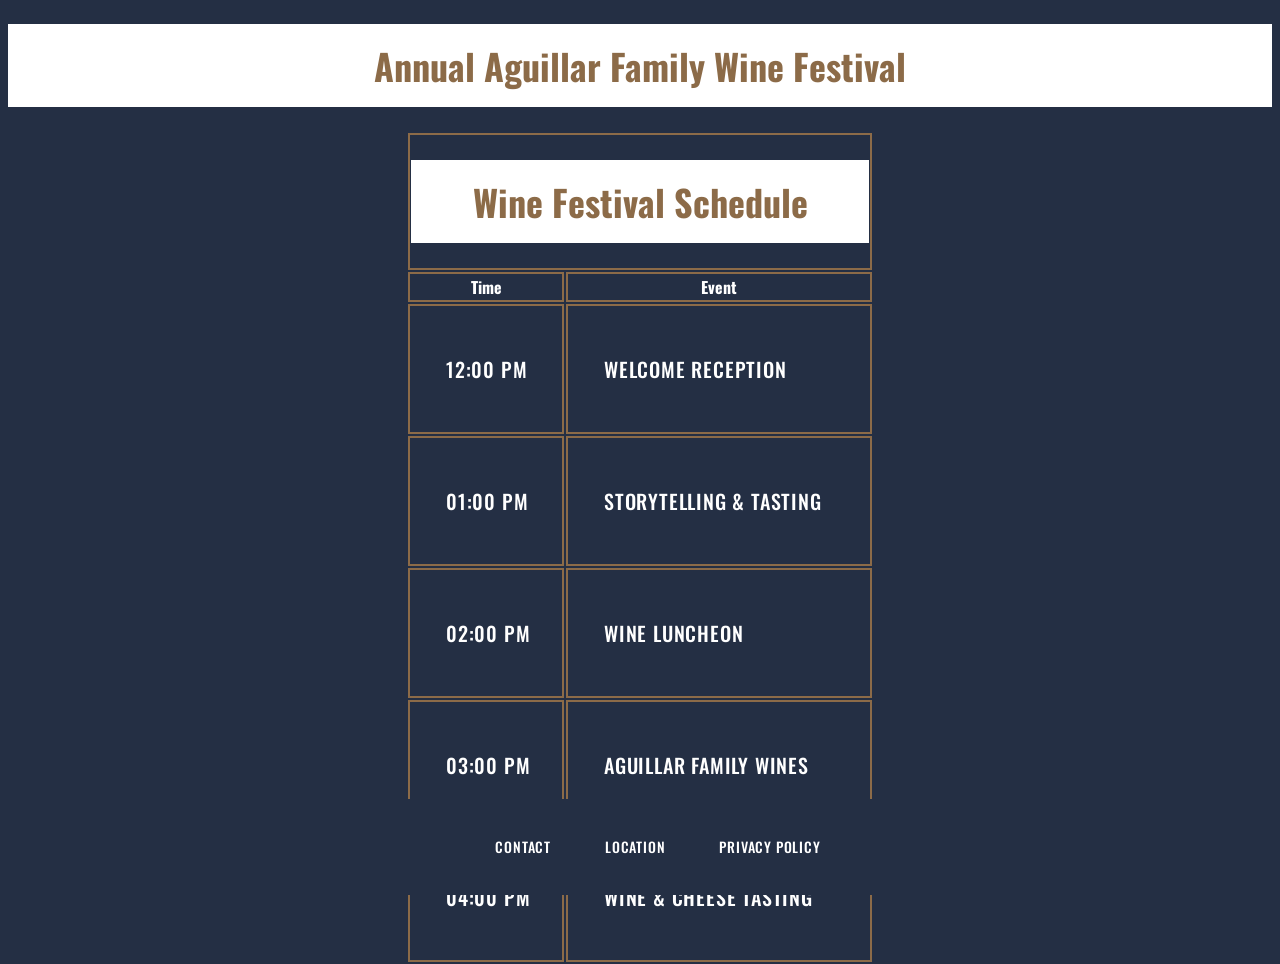
<file: winefestival/index.html>
<!doctype html>
<html>
  <head>
    <meta charset="utf-8" />
    <title>Aguillar Family Wine Festival</title>
    <!-- <link rel="stylesheet" type="text/css" href="reset.css" /> -->
    <link rel="stylesheet" type="text/css" href="style.css" />
    <link
      href="https://fonts.googleapis.com/css?family=Oswald"
      rel="stylesheet"
    />
  </head>

  <body>
    <header>
      <h1>Annual Aguillar Family Wine Festival</h1>
    </header>

    <div class="container">
      <table>
        <thead>
          <tr>
            <th colspan="2"><h1>Wine Festival Schedule</h1></th>
          </tr>
          <tr>
            <th>Time</th>
            <th>Event</th>
          </tr>
        </thead>
        <tbody>
          <tr>
            <td class="left"><h3>12:00 PM</h3></td>
            <td><h3>Welcome Reception</h3></td>
          </tr>
          <tr>
            <td class="left"><h3>01:00 PM</h3></td>
            <td><h3>Storytelling & Tasting</h3></td>
          </tr>
          <tr>
            <td class="left"><h3>02:00 PM</h3></td>
            <td><h3>Wine Luncheon</h3></td>
          </tr>
          <tr>
            <td class="left"><h3>03:00 PM</h3></td>
            <td><h3>Aguillar Family Wines</h3></td>
          </tr>
          <tr>
            <td class="left"><h3>04:00 PM</h3></td>
            <td><h3>Wine & Cheese Tasting</h3></td>
          </tr>
        </tbody>
      </table>
    </div>

    <footer>
      <h3>Contact</h3>
      <h3>Location</h3>
      <h3>Privacy Policy</h3>
    </footer>
  </body>
</html>
</file>
<file: winefestival/style.css>
body {
  background-color: #242f44;
  color: white;
  font-family: "Oswald", sans-serif;
}

header {
  text-align: center;
  margin-top: 5px;
}

h1 {
  font-size: 36px;
  padding: 15px;
  color: #8c6b48;
  background-color: white;
}

h2 {
  font-size: 24px;
  padding: 15px;
  text-transform: uppercase;
}

h3 {
  font-size: 20px;
  padding: 15px;
  text-transform: uppercase;
  text-align: left;
  margin-left: 20px;
  font-weight: 500;
  line-height: 2.7;
  letter-spacing: 0.8px;
}

th {
  border: 2px solid #8c6b48;
}

table {
  text-align: center;
  margin: 20px auto;
}

td {
  border: 2px solid #8c6b48;
  width: 300px;
}

footer {
  margin-top: 50px;
  text-align: center;
  position: fixed;
  width: 100%;
  bottom: 5px;
  background-color: #242f44;
  z-index: 5;
}
footer h3 {
  display: inline-block;
  font-size: 14px;
  background-color: #242f44;
}

.container {
  max-width: 940px;
  margin: 0 auto;
  height: 800px;
}

.left {
  width: 150px;
}
</file>
